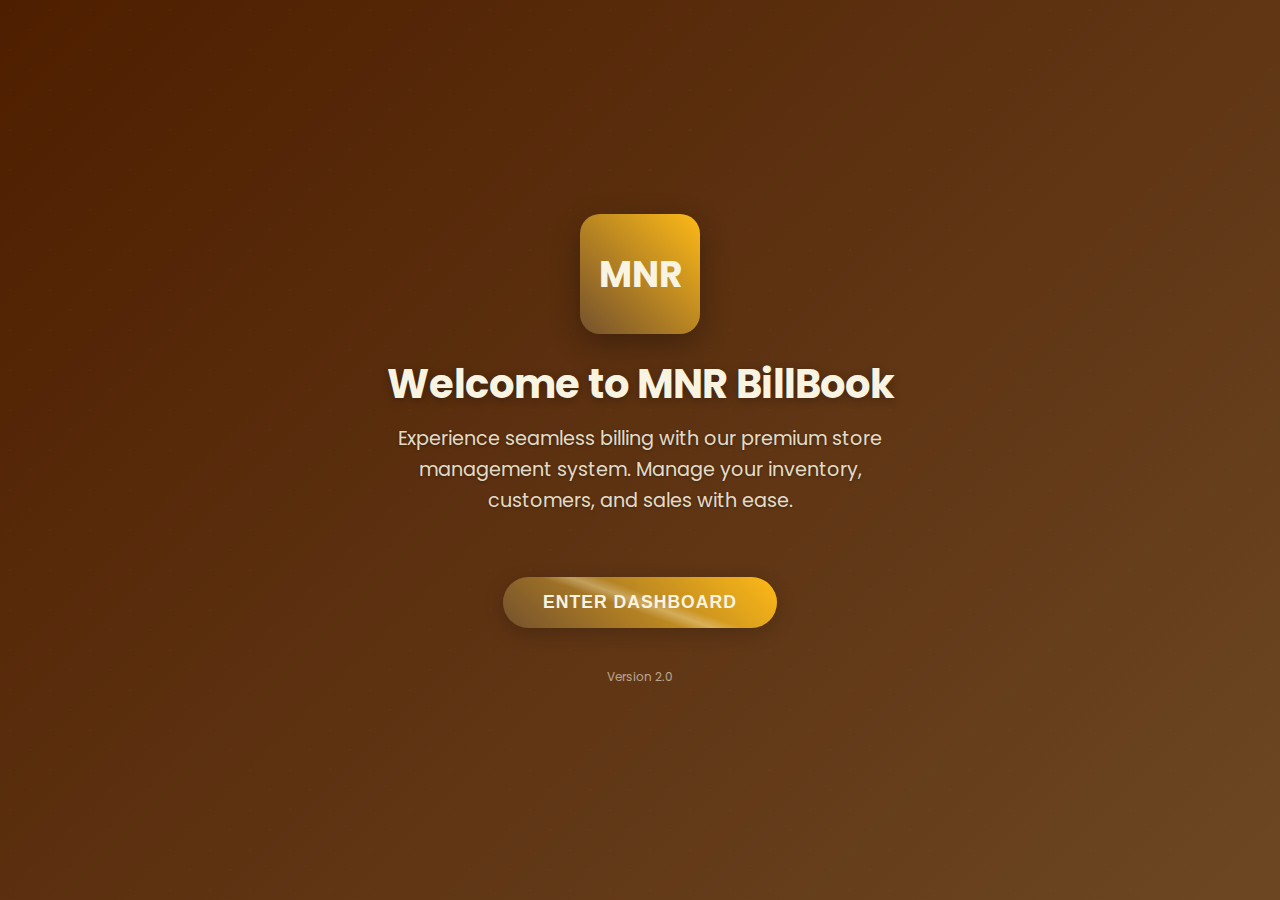
<file: index.html>
<!DOCTYPE html>
<html lang="en">
<head>
    <meta charset="UTF-8">
    <meta name="viewport" content="width=device-width, initial-scale=1.0">
    <title>MNR Bill Book</title>
    <link rel="icon" href="https://i.postimg.cc/4dk3wD5Z/20250405-192435.png">
    <link rel="manifest" href="manifest.json">
    <style>
        * {
            margin: 0;
            padding: 0;
            box-sizing: border-box;
        }
        
        body {
            font-family: 'Poppins', 'Segoe UI', Tahoma, Geneva, Verdana, sans-serif;
            background: linear-gradient(135deg, #4E1F00 0%, #74512D 100%);
            height: 100vh;
            overflow: hidden;
            position: relative;
        }
        
        .splash-container {
            position: absolute;
            top: 0;
            left: 0;
            width: 100%;
            height: 100%;
            display: flex;
            flex-direction: column;
            justify-content: center;
            align-items: center;
            text-align: center;
            padding: 20px;
            z-index: 10;
            background: rgba(78, 31, 0, 0.2);
            animation: fadeIn 0.8s ease-out;
        }
        
        .logo-container {
            margin-bottom: 20px;
            animation: bounce 1.5s infinite alternate;
        }
        
        .logo {
            width: 120px;
            height: 120px;
            margin: 0 auto;
            background: linear-gradient(45deg, #74512D, #FEBA17);
            border-radius: 20px;
            display: flex;
            justify-content: center;
            align-items: center;
            color: #F8F4E1;
            font-weight: bold;
            font-size: 36px;
            box-shadow: 0 10px 30px rgba(0, 0, 0, 0.3);
            transform: rotate(0deg);
            transition: all 0.5s ease;
        }
        
        .logo:hover {
            transform: rotate(15deg);
            box-shadow: 0 15px 40px rgba(0, 0, 0, 0.4);
        }
        
        h1 {
            color: #F8F4E1;
            margin-bottom: 10px;
            font-weight: 700;
            font-size: 2.5rem;
            text-shadow: 0 2px 10px rgba(0, 0, 0, 0.3);
            animation: slideUp 0.8s ease-out;
        }
        
        .welcome-message {
            color: rgba(248, 244, 225, 0.9);
            margin-bottom: 30px;
            font-size: 1.2rem;
            max-width: 500px;
            line-height: 1.6;
            animation: fadeIn 1.2s ease-out;
            text-shadow: 0 1px 3px rgba(0, 0, 0, 0.3);
        }
        
        .enter-btn {
            background: linear-gradient(45deg, #74512D, #FEBA17);
            color: #F8F4E1;
            border: none;
            padding: 15px 40px;
            font-size: 1.1rem;
            border-radius: 50px;
            cursor: pointer;
            margin-top: 30px;
            box-shadow: 0 5px 20px rgba(0, 0, 0, 0.2);
            transition: all 0.3s ease;
            font-weight: 600;
            letter-spacing: 1px;
            text-transform: uppercase;
            animation: pulse 2s infinite;
            position: relative;
            overflow: hidden;
            -webkit-tap-highlight-color: transparent;
           tap-highlight-color: transparent;
        }
        
        .enter-btn:hover {
            transform: translateY(-3px);
            box-shadow: 0 8px 25px rgba(0, 0, 0, 0.3);
            animation: none;
        }
        
        .enter-btn:active {
            transform: translateY(1px);
        }
        
        .enter-btn::after {
            content: '';
            position: absolute;
            top: -50%;
            left: -50%;
            width: 200%;
            height: 200%;
            background: linear-gradient(
                to bottom right,
                rgba(248, 244, 225, 0) 0%,
                rgba(248, 244, 225, 0) 45%,
                rgba(248, 244, 225, 0.3) 50%,
                rgba(248, 244, 225, 0) 55%,
                rgba(248, 244, 225, 0) 100%
            );
            animation: shine 4s infinite;
            transform: rotate(30deg);
        }
        
        .version {
            font-size: 12px;
            color: rgba(248, 244, 225, 0.6);
            margin-top: 40px;
            animation: fadeIn 1.5s ease-out;
        }
        
        .fabric-pattern {
            position: absolute;
            top: 0;
            left: 0;
            width: 100%;
            height: 100%;
            background-image: 
                radial-gradient(circle at 25% 25%, rgba(248, 244, 225, 0.05) 1px, transparent 1px),
                radial-gradient(circle at 75% 75%, rgba(248, 244, 225, 0.05) 1px, transparent 1px);
            background-size: 40px 40px;
            opacity: 0.5;
        }
        
        @keyframes fadeIn {
            from { opacity: 0; }
            to { opacity: 1; }
        }
        
        @keyframes slideUp {
            from { 
                opacity: 0;
                transform: translateY(20px);
            }
            to { 
                opacity: 1;
                transform: translateY(0);
            }
        }
        
        @keyframes bounce {
            from { transform: translateY(0); }
            to { transform: translateY(-15px); }
        }
        
        @keyframes pulse {
            0% { transform: scale(1); box-shadow: 0 5px 20px rgba(0, 0, 0, 0.2); }
            50% { transform: scale(1.05); box-shadow: 0 7px 25px rgba(0, 0, 0, 0.3); }
            100% { transform: scale(1); box-shadow: 0 5px 20px rgba(0, 0, 0, 0.2); }
        }
        
        @keyframes shine {
            0% { transform: translateX(-100%) rotate(30deg); }
            100% { transform: translateX(100%) rotate(30deg); }
        }
        
        @media (max-width: 768px) {
            h1 {
                font-size: 2rem;
            }
            
            .welcome-message {
                font-size: 1rem;
                padding: 0 20px;
            }
            
            .logo {
                width: 100px;
                height: 100px;
                font-size: 30px;
            }
            
            .enter-btn {
                padding: 12px 30px;
                font-size: 1rem;
            }
        }
        
        @media (max-width: 480px) {
            h1 {
                font-size: 1.8rem;
            }
            
            .logo {
                width: 80px;
                height: 80px;
                font-size: 24px;
                border-radius: 15px;
            }
            
            .enter-btn {
                padding: 10px 25px;
                font-size: 0.9rem;
            }
        }
    </style>
    <link href="https://fonts.googleapis.com/css2?family=Poppins:wght@400;600;700&display=swap" rel="stylesheet">
</head>
<body>
    <div class="fabric-pattern"></div>
    <div class="splash-container">
        <div class="logo-container">
            <div class="logo">MNR</div>
        </div>
        <h1>Welcome to MNR BillBook</h1>
        <p class="welcome-message">Experience seamless billing with our premium store management system. Manage your inventory, customers, and sales with ease.</p>
        <button class="enter-btn" id="enterBtn">Enter Dashboard</button>
        <div class="version">Version 2.0</div>
    </div>

    <script>
        if ('serviceWorker' in navigator) {
            navigator.serviceWorker.register('/service-worker.js')
            .then(reg => console.log("Service Worker Registered"))
            .catch(err => console.log("Service Worker Registration Failed", err));
        }
    </script>

    <script>
        document.getElementById('enterBtn').addEventListener('click', function() {
            // Add a fade out animation before redirecting
            document.querySelector('.splash-container').style.animation = 'fadeIn 0.5s ease-out reverse';
            setTimeout(function() {
                window.location.href = "dashboard.html";
            }, 500);
        });
        
        // Optional: Auto-redirect after 10 seconds if user doesn't click
        setTimeout(function() {
            document.querySelector('.splash-container').style.animation = 'fadeIn 0.5s ease-out reverse';
            setTimeout(function() {
                window.location.href = "dashboard.html";
            }, 500);
        }, 10000);
    </script>
</body>
</html>
</file>
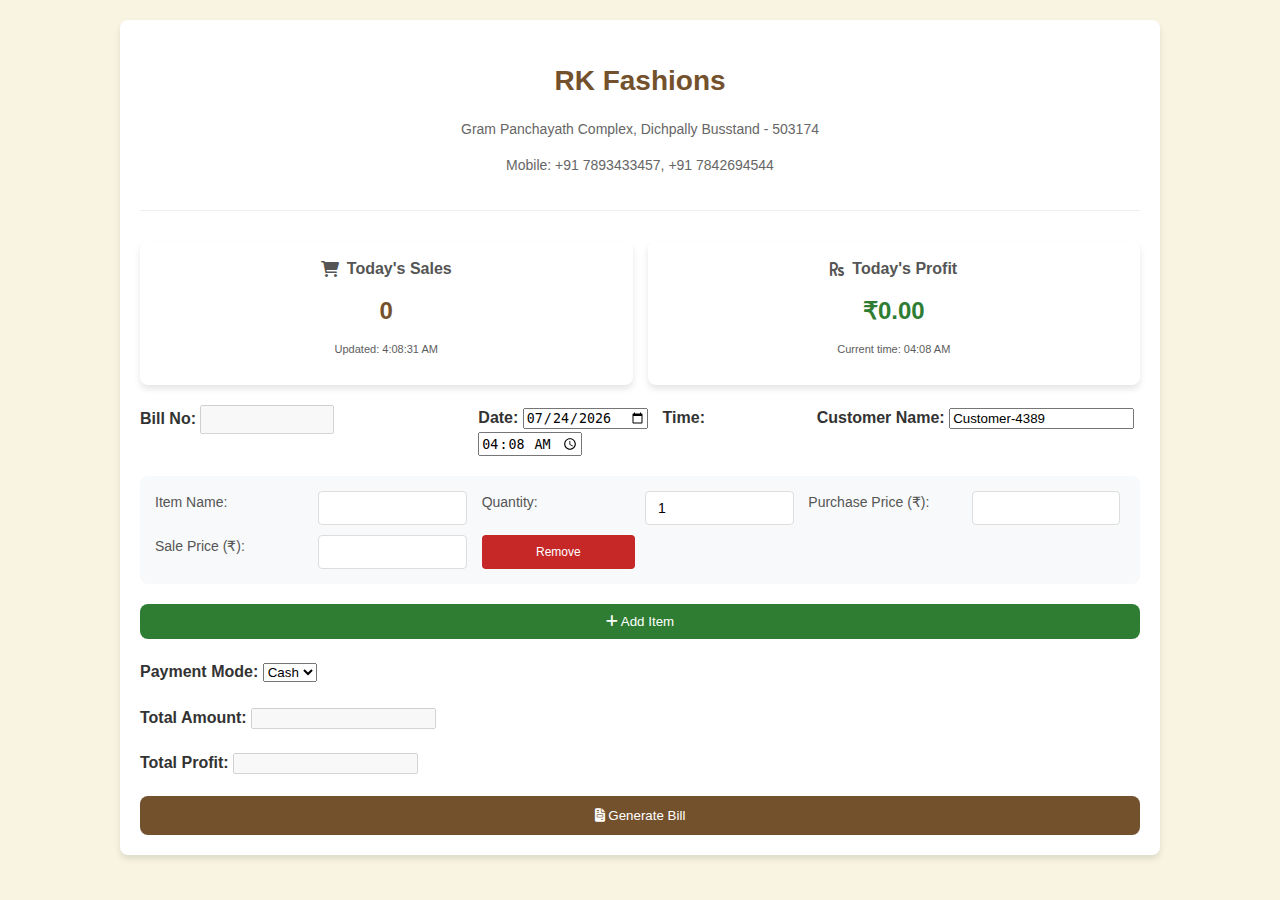
<file: add-transaction.html>
<!DOCTYPE html>
<html lang="en">
<head>
    <meta charset="UTF-8">
    <meta name="viewport" content="width=device-width, initial-scale=1.0">
    <title>Add Transaction - MNR Bill Book </title>
    <link rel="icon" href="https://i.postimg.cc/4dk3wD5Z/20250405-192435.png">
    <link rel="stylesheet" href="styles.css">
    <link rel="stylesheet" href="mobile-nav.css">
    <link rel="stylesheet" href="https://cdnjs.cloudflare.com/ajax/libs/font-awesome/6.0.0/css/all.min.css">
    <style>
          #loading-overlay {
        position: fixed;
        top: 0;
        left: 0;
        width: 100%;
        height: 100%;
        background: rgba(0, 0, 0, 0.5);
        z-index: 9999;
        display: flex;
        justify-content: center;
        align-items: center;
    }
    
    .loading-spinner {
        background: white;
        padding: 30px;
        border-radius: 8px;
        text-align: center;
        box-shadow: 0 4px 10px rgba(0, 0, 0, 0.2);
    }
    
    .spinner {
        border: 4px solid rgba(0, 0, 0, 0.1);
        border-radius: 50%;
        border-top: 4px solid var(--primary);
        width: 40px;
        height: 40px;
        animation: spin 1s linear infinite;
        margin: 0 auto 15px;
    }
    
    @keyframes spin {
        0% { transform: rotate(0deg); }
        100% { transform: rotate(360deg); }
    }
        /* Cash payment details in bill */
#bill-details .cash-payment-details {
    background: #f8f8f8;
    padding: 8px;
    margin-top: 10px;
    border-radius: 4px;
    font-size: 12px;
}

#bill-details .cash-payment-details p {
    margin: 5px 0;
}
/* Cash Payment Modal Styles */
#cash-payment-modal .modal-content {
    max-width: 400px;
    padding: 25px;
}

#cash-payment-modal .form-group {
    margin-bottom: 20px;
}

#cash-payment-modal .form-group label {
    display: block;
    margin-bottom: 8px;
    font-weight: 500;
}

#cash-payment-modal input[type="number"],
#cash-payment-modal input[type="text"] {
    width: 100%;
    padding: 10px;
    border: 1px solid #ddd;
    border-radius: 4px;
    font-size: 16px;
}

#cash-payment-modal .form-actions {
    display: flex;
    justify-content: flex-end;
    gap: 10px;
    margin-top: 20px;
}

/* Success Modal Styles */
#success-modal .modal-content {
    max-width: 400px;
    padding: 30px;
}

#success-modal h2 {
    color: #4CAF50;
    margin-bottom: 10px;
}

#success-modal p {
    color: #555;
    margin-bottom: 20px;
}

/* Modal backdrop */
.modal {
    position: fixed;
    top: 0;
    left: 0;
    width: 100%;
    height: 100%;
    background-color: rgba(0, 0, 0, 0.5);
    display: none;
    align-items: center;
    justify-content: center;
    z-index: 1000;
}

.modal-content {
    background-color: white;
    border-radius: 8px;
    box-shadow: 0 4px 20px rgba(0, 0, 0, 0.15);
    position: relative;
}

.close {
    position: absolute;
    top: 15px;
    right: 15px;
    font-size: 24px;
    cursor: pointer;
    color: #777;
}

.close:hover {
    color: #333;
}

/* Change amount styling */
#change-amount {
    font-size: 18px;
    font-weight: bold;
}
        
/* Bill Preview Styling */
.bill-preview {
    display: none; /* Hidden by default */
    width: 58mm;
    margin: 0 auto;
    background: white;
    padding: 5px;
    box-sizing: border-box;
}

.bill-header {
    text-align: center;
    margin-bottom: 5px;
}

.bill-header h3 {
    margin: 0;
    font-size: 16px;
    color: #333;
}

.store-info, .store-contact {
    margin: 3px 0;
    font-size: 14px;
    color: #666;
}

.store-info-bill, .store-contact-bill {
    margin: 3px 0;
    font-size: 8px;
    color: #666;
}

.bill-meta {
    margin: 8px 0;
    text-align: left;
    border-top: 1px dashed #ccc;
    border-bottom: 1px dashed #ccc;
    padding: 5px 0;
    font-size: 10px;
}

.bill-items {
    width: 100%;
    border-collapse: collapse;
    margin: 10px 0;
    font-size: 10px;
    color: black;
}

.bill-items th {
    background: #f5f5f5;
    padding: 5px;
    text-align: left;
    font-size: 10px;
    color: black;
}

.bill-items td {
    padding: 5px;
    border-bottom: 1px solid #eee;
    font-size: 10px;
}

.bill-items tfoot td {
    font-weight: bold;
    border-top: 2px solid #ddd;
    border-bottom: none;
    font-size: 10px;
}

.bill-footer {
    text-align: center;
    margin-top: 10px;
    font-style: italic;
    color: #666;
    font-size: 10px;
}

.print-btn {
    margin-top: 15px;
    padding: 8px 15px;
    background-color: #4CAF50;
    color: white;
    border: none;
    border-radius: 4px;
    cursor: pointer;
    font-size: 14px;
}

        #upi-qr-code {
    width: 120px !important;
    height: 120px !important;
    margin: 0 auto;
}

@media print {
    body * {
        visibility: hidden;
    }
    .bill-preview, .bill-preview * {
        visibility: visible;
    }
    .bill-preview {
        position: absolute;
        left: 0;
        top: 0;
        width: 58mm;
        margin: 0;
        padding: 5px;
        box-shadow: none;
    }
    .print-btn {
        display: none !important;
    }
}
    </style>
</head>
<body>
    <div class="container">
        <!-- Store Header -->
        <header>
            <div class="store-info">
                <h1>RK Fashions</h1>
                <p>Gram Panchayath Complex, Dichpally Busstand - 503174</p>
                <p>Mobile: +91 7893433457, +91 7842694544</p>
            </div>
        </header>

      <!-- Daily Stats Section -->
<div class="daily-stats">
    <div class="stat-card">
        <h3><i class="fas fa-shopping-cart"></i> Today's Sales</h3>
        <p class="stat-value" id="today-sales-count">0</p>
        <p class="stat-time">Updated: <span id="last-updated-time">Just now</span></p>
    </div>
    <div class="stat-card">
        <h3><i class="fas fa-rupee-sign"></i> Today's Profit</h3>
        <p class="stat-value" id="today-profit-total">₹0.00</p>
        <p class="stat-time">Current time: <span id="current-time"></span></p>
    </div>
</div>

        <!-- Replace this section -->
<div class="bill-details">
    <div>
        <label for="si-no"><strong>Bill No:</strong></label>
        <input type="text" id="bill-no" disabled style="width: 120px; padding: 5px;">
    </div>
    <div>
        <label for="transaction-date"><strong>Date:</strong></label>
        <input type="date" id="transaction-date" required>
        <label for="transaction-time" style="margin-left: 10px;"><strong>Time:</strong></label>
        <input type="time" id="transaction-time" required>
    </div>
    <div>
        <label for="customer-name"><strong>Customer Name:</strong></label>
        <input type="text" id="customer-name" required>
    </div>
</div>

        <!-- Rest of the file remains the same -->
        <!-- Transaction Form -->
        <form id="transaction-form">
            <div id="items-container">
                <!-- Items will be added here dynamically -->
            </div>

            <!-- Add Item Button -->
            <button type="button" id="add-item">
                <i class="fas fa-plus"></i> Add Item
            </button>

            <!-- Payment Mode -->
            <div>
                <label for="payment-mode"><strong>Payment Mode:</strong></label>
                <select id="payment-mode">
                    <option value="Cash">Cash</option>
                    <option value="Card">Card</option>
                    <option value="UPI">UPI</option>
                </select>
            </div>

            <!-- Totals -->
            <div>
                <label><strong>Total Amount:</strong></label>
                <input type="text" id="total-amount" disabled>
            </div>

            <div>
                <label><strong>Total Profit:</strong></label>
                <input type="text" id="total-profit" disabled>
            </div>

            <!-- Submit Button -->
            <button type="submit">
                <i class="fas fa-file-invoice"></i> Generate Bill
            </button>
        </form>

       <!-- Bill Preview Section -->
<div id="bill-preview" class="bill-preview">
    <h2><i class="fas fa-receipt"></i> Generated Bill</h2>
    
    <!-- Static Bill Template (for styling) -->
    <div id="bill-template" class="bill-template">
        <div class="bill-header">
            <h3>RK Fashions</h3>
            <p class="store-info-bill">Gram Panchayath Complex, Dichpally Busstand - 503174</p>
            <p class="store-contact-bill">Mobile: +91 7893433457, +91 7842694544</p>
            
            <div class="bill-meta">
                <p><strong>Date:</strong> <span id="template-date"></span></p>
                <p><strong>Bill No:</strong> <span id="template-sino"></span></p>
                <p><strong>Customer:</strong> <span id="template-customer"></span></p>
            </div>
        </div>
        
        <table class="bill-items">
            <thead>
                <tr>
                    <th>Item</th>
                    <th>Qty</th>
                    <th>Price</th>
                    <th>Total</th>
                </tr>
            </thead>
            <tbody id="template-items">
                <!-- Items will be inserted here dynamically -->
            </tbody>
            <tfoot>
                <tr>
                    <td colspan="3"><strong>Total Amount</strong></td>
                    <td><strong id="template-total-amount">₹0.00</strong></td>
                </tr>
                <tr>
                    <td colspan="3"><strong>Payment Mode</strong></td>
                    <td><strong id="template-payment-mode">Cash</strong></td>
                </tr>
               <tr id="upi-qr-row" style="display:none;">
    <td colspan="4" style="text-align:center; padding:8px 0;">
        <div style="margin: 0 auto; width: fit-content;">
            <h4 style="font-size:12px; margin:5px 0;">Scan to Pay via UPI</h4>
            <img src="upi-qr.jpeg" alt="UPI QR Code" style="width:120px; height:120px;">
            <p style="font-size:10px; margin-top:3px;">UPI ID: 7893433457@okbizaxis</p>
        </div>
    </td>
</tr>
            </tfoot>
        </table>
        
        <div class="bill-footer">
            <p>Thank you for your purchase!</p>
        </div>
    </div>
    
    <!-- This will be hidden initially and shown after generation -->
    <div id="bill-details" class="bill-details" style="display:none;"></div>
    
    <button id="print-bill" class="print-btn" style="display:none;">
        <i class="fas fa-print"></i> Print Bill
    </button>
</div>
        <!-- Cash Payment Modal -->
<div id="cash-payment-modal" class="modal" style="display: none;">
    <div class="modal-content">
        <span class="close">&times;</span>
        <h2>Cash Payment</h2>
        <div class="form-group">
            <label for="amount-received">Amount Received (₹):</label>
            <input type="number" id="amount-received" min="0" step="0.01" required>
        </div>
        <div class="form-group">
            <label>Total Bill Amount (₹):</label>
            <input type="text" id="modal-total-amount" disabled>
        </div>
        <div class="form-group">
            <label>Change to Give (₹):</label>
            <input type="text" id="change-amount" disabled>
        </div>
        <div class="form-actions">
            <button type="button" id="cancel-cash-payment" class="cancel-btn">Cancel</button>
            <button type="button" id="confirm-cash-payment" class="save-btn">Confirm</button>
        </div>
    </div>
</div>

<!-- Success Message Modal -->
<div id="success-modal" class="modal" style="display: none;">
    <div class="modal-content" style="text-align: center;">
        <div style="font-size: 48px; color: #4CAF50; margin-bottom: 20px;">
            <i class="fas fa-check-circle"></i>
        </div>
        <h2>Bill Submitted Successfully!</h2>
        <p>Your transaction has been recorded.</p>
        <button type="button" id="close-success-modal" class="save-btn" style="margin-top: 20px;">OK</button>
    </div>
</div>
 
        <!-- Add this right before the closing </body> tag in add-transaction.html -->
<div id="loading-overlay" style="display: none;">
    <div class="loading-spinner">
        <div class="spinner"></div>
        <p>Processing transaction...</p>
    </div>
</div>

 <div class="mobile-bottom-nav">
    <a href="dashboard.html" class="mobile-nav-btn active">
        <i class="fas fa-home"></i>
        <span>Home</span>
    </a>
    <a href="transactions.html" class="mobile-nav-btn">
        <i class="fas fa-history"></i>
        <span>Transactions</span>
    </a>
    <a href="reports.html" class="mobile-nav-btn">
        <i class="fas fa-chart-bar"></i>
        <span>Reports</span>
    </a>
    <a href="maintenance.html" class="mobile-nav-btn">
        <i class="fas fa-tools"></i>
        <span>Maintenance</span>
    </a>
    <a href="profit-loss.html" class="mobile-nav-btn">
        <i class="fas fa-chart-line"></i>
        <span>Profit & Loss</span>
    </a>
</div>

<div class="fab" id="fab-btn">
    <i class="fas fa-plus"></i>
</div>

    <script>
// Handle FAB button click
    document.getElementById('fab-btn').addEventListener('click', function() {
        window.location.href = 'add-transaction.html';
    });
    
    // Highlight current page in mobile nav
    document.addEventListener('DOMContentLoaded', function() {
        const currentPage = window.location.pathname.split('/').pop() || 'dashboard.html';
        const navButtons = document.querySelectorAll('.mobile-nav-btn');
        
        navButtons.forEach(btn => {
            const linkPage = btn.getAttribute('href').split('/').pop();
            btn.classList.remove('active');
            
            if (currentPage === linkPage) {
                btn.classList.add('active');
            }
        });
    });
    </script>
    <script src="script.js"></script>
</body>
</html>
</file>
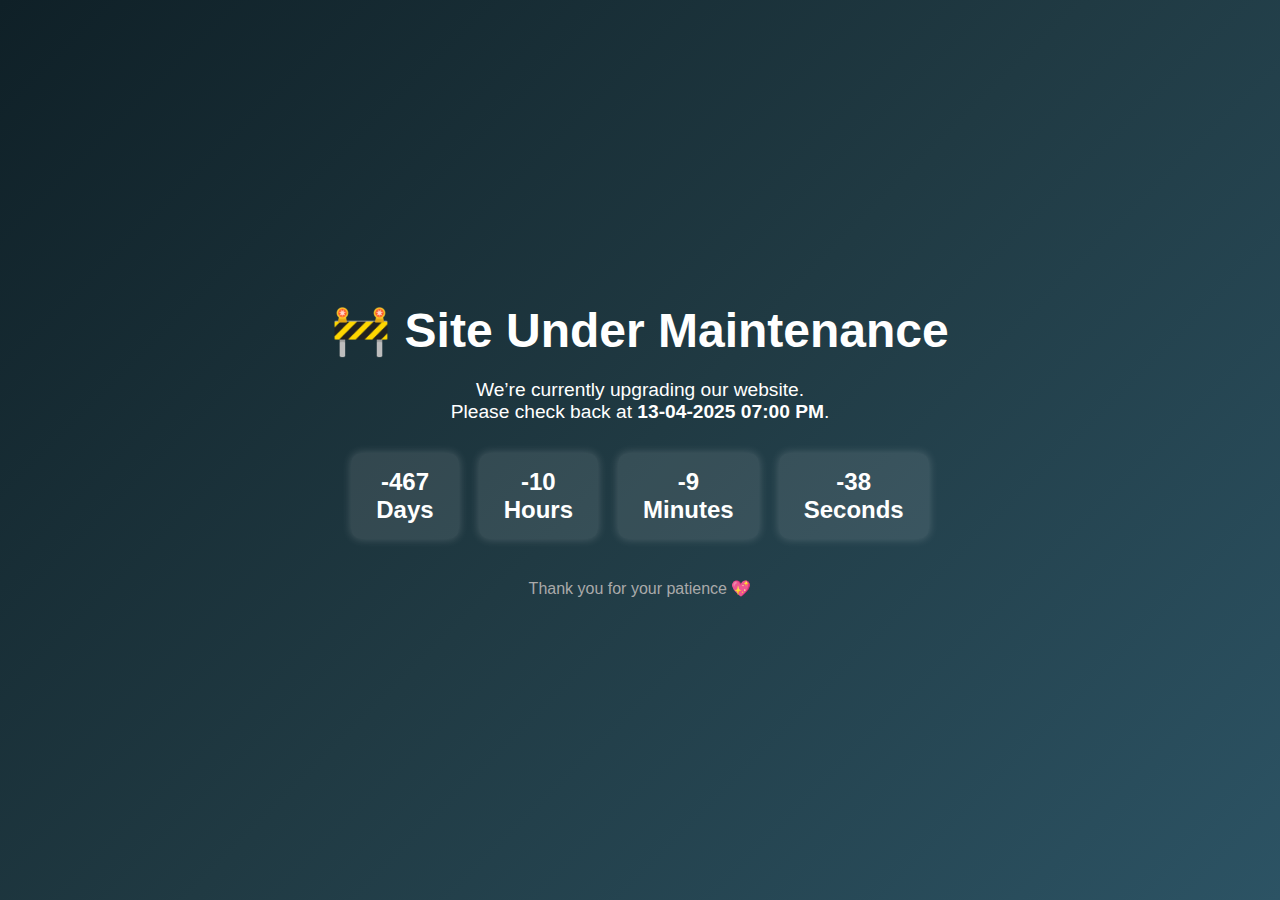
<file: site.html>
<!DOCTYPE html>
<html lang="en">
<head>
  <meta charset="UTF-8" />
  <meta name="viewport" content="width=device-width, initial-scale=1.0"/>
  <title>Site Under Maintenance</title>
  <style>
    * {
      margin: 0;
      padding: 0;
      box-sizing: border-box;
    }

    body {
      font-family: 'Segoe UI', sans-serif;
      background: linear-gradient(135deg, #0f2027, #203a43, #2c5364);
      color: #fff;
      display: flex;
      flex-direction: column;
      justify-content: center;
      align-items: center;
      height: 100vh;
      text-align: center;
      padding: 20px;
    }

    h1 {
      font-size: 3em;
      margin-bottom: 20px;
    }

    p {
      font-size: 1.2em;
      margin-bottom: 30px;
    }

    .countdown {
      display: flex;
      gap: 20px;
      font-size: 1.5em;
      font-weight: bold;
    }

    .countdown div {
      background: rgba(255, 255, 255, 0.1);
      padding: 15px 25px;
      border-radius: 10px;
      box-shadow: 0 0 10px rgba(255, 255, 255, 0.2);
    }

    .footer {
      margin-top: 40px;
      font-size: 1em;
      color: #aaa;
    }

    @media (max-width: 600px) {
      h1 {
        font-size: 2em;
      }

      .countdown {
        flex-direction: column;
      }
    }
  </style>
</head>
<body>

  <h1>🚧 Site Under Maintenance</h1>
  <p>We’re currently upgrading our website.<br>Please check back at <strong>13-04-2025 07:00 PM</strong>.</p>

  <div class="countdown" id="countdown">
    <div><span id="days">0</span><br>Days</div>
    <div><span id="hours">0</span><br>Hours</div>
    <div><span id="minutes">0</span><br>Minutes</div>
    <div><span id="seconds">0</span><br>Seconds</div>
  </div>

  <div class="footer">
    Thank you for your patience 💖
  </div>

  <script>
    const targetDate = new Date("2025-04-13T19:00:00");

    function updateCountdown() {
      const now = new Date();
      const diff = targetDate - now;

      const days = Math.floor(diff / (1000 * 60 * 60 * 24));
      const hours = Math.floor((diff / (1000 * 60 * 60)) % 24);
      const minutes = Math.floor((diff / (1000 * 60)) % 60);
      const seconds = Math.floor((diff / 1000) % 60);

      document.getElementById("days").innerText = days;
      document.getElementById("hours").innerText = hours;
      document.getElementById("minutes").innerText = minutes;
      document.getElementById("seconds").innerText = seconds;
    }

    updateCountdown();
    setInterval(updateCountdown, 1000);
  </script>

</body>
</html>
</file>
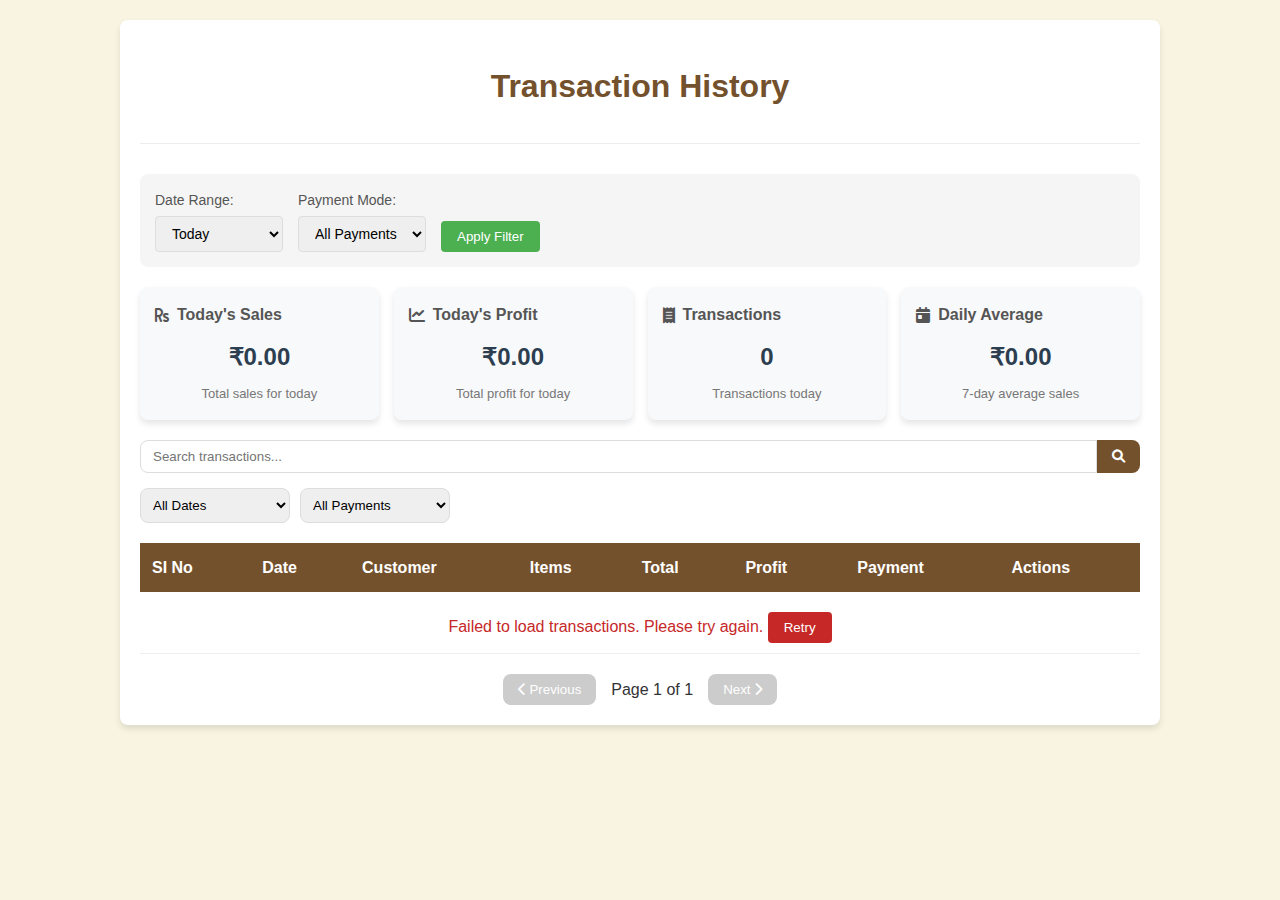
<file: transactions.html>
<!DOCTYPE html>
<html lang="en">
<head>
    <meta charset="UTF-8">
    <meta name="viewport" content="width=device-width, initial-scale=1.0">
    <title>Transaction History - MNR Bill Book</title>
    <link rel="icon" href="https://i.postimg.cc/4dk3wD5Z/20250405-192435.png">
    <link rel="stylesheet" href="styles.css">
    <link rel="stylesheet" href="mobile-nav.css">
    <link rel="stylesheet" href="https://cdnjs.cloudflare.com/ajax/libs/font-awesome/6.0.0/css/all.min.css">
    <style>
.summary-filters {
    display: flex;
    flex-wrap: wrap;
    gap: 15px;
    margin: 20px 0;
    align-items: flex-end;
    background: #f5f5f5;
    padding: 15px;
    border-radius: 8px;
}

.filter-group {
    display: flex;
    flex-direction: column;
    gap: 5px;
}

.filter-group label {
    font-size: 14px;
    color: #555;
}

.filter-group select, .filter-group input {
    padding: 8px 12px;
    border: 1px solid #ddd;
    border-radius: 4px;
    font-size: 14px;
}

.filter-btn {
    padding: 8px 16px;
    background-color: #4CAF50;
    color: white;
    border: none;
    border-radius: 4px;
    cursor: pointer;
    transition: background-color 0.3s;
}

.filter-btn:hover {
    background-color: #45a049;
}
        
        .toast {
    position: fixed;
    bottom: 20px;
    left: 50%;
    transform: translateX(-50%);
    padding: 12px 24px;
    border-radius: 4px;
    color: white;
    background-color: #333;
    box-shadow: 0 4px 12px rgba(0,0,0,0.15);
    opacity: 0;
    transition: all 0.3s ease;
    z-index: 1000;
}

.toast.show {
    opacity: 1;
    bottom: 30px;
}

.toast-success {
    background-color: #4CAF50;
}

.toast-error {
    background-color: #f44336;
}
    /* Add these styles */
    .transaction-row {
        transition: all 0.3s ease;
    }
    
    .transaction-row.deleting {
        transform: translateX(100%);
        opacity: 0;
    }
    
    .actions {
        display: flex;
        gap: 5px;
    }
    
    .actions button {
        padding: 5px 10px;
        border: none;
        border-radius: 4px;
        cursor: pointer;
        transition: all 0.2s ease;
    }
    
    .view-btn {
        background-color: #4CAF50;
        color: white;
    }
    
    .edit-btn {
        background-color: #2196F3;
        color: white;
    }
    
    .delete-btn {
        background-color: #f44336;
        color: white;
    }
    
    .actions button:hover {
        transform: translateY(-2px);
        box-shadow: 0 2px 5px rgba(0,0,0,0.2);
    }
    
    .modal-content {
        transition: all 0.3s ease;
    }
    
    .modal.fade-in {
        animation: fadeIn 0.3s;
    }
    
    @keyframes fadeIn {
        from { opacity: 0; }
        to { opacity: 1; }
    }
        
.summary-card:hover {
    transform: translateY(-5px);
    
}

.summary-card h3 {
    margin: 0 0 10px;
    font-size: 16px;
    color: #555;
    display: flex;
    align-items: center;
    gap: 8px;
}

.summary-card .amount {
    margin: 0;
    font-size: 24px;
    font-weight: bold;
    color: #2c3e50;
}

.summary-card .change {
    margin: 8px 0 0;
    font-size: 13px;
    color: #777;
}
        </style>
</head>
<body>
    <div class="container">
        <header>
            <h1>Transaction History</h1>
        </header>

      <!-- After the header -->
<div class="summary-filters">
    <div class="filter-group">
        <label for="summary-date-range">Date Range:</label>
        <select id="summary-date-range">
            <option value="today">Today</option>
            <option value="yesterday">Yesterday</option>
            <option value="this_week">This Week</option>
            <option value="last_week">Last Week</option>
            <option value="this_month">This Month</option>
            <option value="last_month">Last Month</option>
            <option value="custom">Custom Date</option>
        </select>
    </div>
    <div class="filter-group" id="custom-date-group" style="display:none;">
        <label for="custom-date">Select Date:</label>
        <input type="date" id="custom-date">
    </div>
    <div class="filter-group">
        <label for="summary-payment-mode">Payment Mode:</label>
        <select id="summary-payment-mode">
            <option value="all">All Payments</option>
            <option value="Cash">Cash</option>
            <option value="Card">Card</option>
            <option value="UPI">UPI</option>
        </select>
    </div>
    <button id="apply-summary-filter" class="filter-btn">Apply Filter</button>
</div>

<div class="summary-cards">
    <div class="summary-card">
        <h3><i class="fas fa-rupee-sign"></i> Today's Sales</h3>
        <p class="amount" id="today-sales">₹0.00</p>
        <p class="change">Total sales for today</p>
    </div>
    <div class="summary-card">
        <h3><i class="fas fa-chart-line"></i> Today's Profit</h3>
        <p class="amount" id="today-profit">₹0.00</p>
        <p class="change">Total profit for today</p>
    </div>
    <div class="summary-card">
        <h3><i class="fas fa-receipt"></i> Transactions</h3>
        <p class="amount" id="today-transactions">0</p>
        <p class="change">Transactions today</p>
    </div>
    <div class="summary-card">
        <h3><i class="fas fa-calendar-day"></i> Daily Average</h3>
        <p class="amount" id="daily-average">₹0.00</p>
        <p class="change">7-day average sales</p>
    </div>
</div>
       
        <div class="controls">
            <div class="search-box">
                <input type="text" id="search-input" placeholder="Search transactions...">
                <button id="search-btn"><i class="fas fa-search"></i></button>
            </div>
            <div class="filters">
                <select id="date-filter">
                    <option value="">All Dates</option>
                </select>
                <select id="payment-filter">
                    <option value="">All Payments</option>
                    <option value="Cash">Cash</option>
                    <option value="Card">Card</option>
                    <option value="UPI">UPI</option>
                </select>
            </div>
        </div>

        <div class="transaction-table-container">
            <table id="transactions-table">
                <thead>
                    <tr>
                        <th>SI No</th>
                        <th>Date</th>
                        <th>Customer</th>
                        <th>Items</th>
                        <th>Total</th>
                        <th>Profit</th>
                        <th>Payment</th>
                        <th>Actions</th>
                    </tr>
                </thead>
                <tbody id="transactions-body">
                    <tr>
                        <td colspan="7" class="loading-spinner">
                            <div class="spinner"></div>
                            Loading transactions...
                        </td>
                    </tr>
                </tbody>
            </table>
        </div>

        <div class="pagination">
            <button id="prev-btn" disabled><i class="fas fa-chevron-left"></i> Previous</button>
            <span id="page-info">Page 1 of 1</span>
            <button id="next-btn" disabled>Next <i class="fas fa-chevron-right"></i></button>
        </div>
    </div>

    <!-- View Transaction Modal -->
    <div id="view-modal" class="modal">
        <div class="modal-content">
            <span class="close">&times;</span>
            <h2><i class="fas fa-receipt"></i> Transaction Details</h2>
            <div id="transaction-details"></div>
        </div>
    </div>

 <div class="mobile-bottom-nav">
    <a href="dashboard.html" class="mobile-nav-btn active">
        <i class="fas fa-home"></i>
        <span>Home</span>
    </a>
    <a href="transactions.html" class="mobile-nav-btn">
        <i class="fas fa-history"></i>
        <span>Transactions</span>
    </a>
    <a href="reports.html" class="mobile-nav-btn">
        <i class="fas fa-chart-bar"></i>
        <span>Reports</span>
    </a>
    <a href="maintenance.html" class="mobile-nav-btn">
        <i class="fas fa-tools"></i>
        <span>Maintenance</span>
    </a>
    <a href="profit-loss.html" class="mobile-nav-btn">
        <i class="fas fa-chart-line"></i>
        <span>Profit & Loss</span>
    </a>
</div>

<div class="fab" id="fab-btn">
    <i class="fas fa-plus"></i>
</div>

    <script>
// Handle FAB button click
    document.getElementById('fab-btn').addEventListener('click', function() {
        window.location.href = 'add-transaction.html';
    });
    
    // Highlight current page in mobile nav
    document.addEventListener('DOMContentLoaded', function() {
        const currentPage = window.location.pathname.split('/').pop() || 'dashboard.html';
        const navButtons = document.querySelectorAll('.mobile-nav-btn');
        
        navButtons.forEach(btn => {
            const linkPage = btn.getAttribute('href').split('/').pop();
            btn.classList.remove('active');
            
            if (currentPage === linkPage) {
                btn.classList.add('active');
            }
        });
    });
    </script>

<script src="transactions.js"></script>
</body>
</html>
</file>
<file: styles.css>
/* Modern Styles with New Color Palette */
:root {
    --primary: #74512D;       /* Dark brown */
    --secondary: #4E1F00;     /* Darker brown */
    --accent: #FEBA17;        /* Gold */
    --light: #F8F4E1;         /* Cream */
    --dark: #4E1F00;          /* Dark brown */
    --success: #2e7d32;       /* Keeping green for success */
    --danger: #c62828;        /* Keeping red for danger */
    --warning: #FEBA17;       /* Gold for warning */
    --info: #1565c0;          /* Keeping blue for info */
    --border-radius: 8px;
    --box-shadow: 0 4px 6px rgba(0, 0, 0, 0.1);
    --transition: all 0.3s ease;
}

body {
    font-family: 'Segoe UI', Tahoma, Geneva, Verdana, sans-serif;
    background-color: var(--light);
    color: #333;
    line-height: 1.6;
    margin: 0;
    padding: 0;
    position:relative;
}

/* Page transition effects */
body.page-transition {
    overflow: hidden;
}

body.page-transition::before {
    content: '';
    position: fixed;
    top: 0;
    left: 0;
    right: 0;
    bottom: 0;
    background: rgba(255, 255, 255, 0.8);
    z-index: 998;
    opacity: 0;
    transition: opacity 0.3s ease;
}

body.page-transition::after {
    content: '';
    position: fixed;
    top: 50%;
    left: 50%;
    transform: translate(-50%, -50%);
    width: 40px;
    height: 40px;
    border: 4px solid var(--primary);
    border-top-color: transparent;
    border-radius: 50%;
    animation: spin 0.8s linear infinite;
    z-index: 999;
}

@keyframes spin {
    to { transform: translate(-50%, -50%) rotate(360deg); }
}

.dashboard-container {
    max-width: 1000px;
    margin: 30px auto;
    padding: 20px;
    background: white;
    box-shadow: var(--box-shadow);
    border-radius: var(--border-radius);
}

.container {
    max-width: 1000px;
    margin: 20px auto;
    padding: 20px;
    background: white;
    box-shadow: var(--box-shadow);
    border-radius: var(--border-radius);
}

header {
    text-align: center;
    margin-bottom: 30px;
    padding-bottom: 20px;
    border-bottom: 1px solid #eee;
}

header h1 {
    color: var(--primary);
    margin-bottom: 10px;
}

/* Daily Stats */
.daily-stats {
    display: grid;
    grid-template-columns: repeat(auto-fit, minmax(200px, 1fr));
    gap: 15px;
    margin-bottom: 20px;
}

.stat-card {
    background: white;
    padding: 15px;
    border-radius: var(--border-radius);
    box-shadow: var(--box-shadow);
    text-align: center;
}

.stat-card h3 {
    margin: 0 0 10px 0;
    font-size: 16px;
    color: #555;
    display: flex;
    align-items: center;
    justify-content: center;
    gap: 8px;
}

.stat-value {
    font-size: 24px;
    font-weight: bold;
    margin: 0;
    color: var(--primary);
}

.stat-card:nth-child(2) .stat-value {
    color: var(--success);
}

/* Add these styles to your existing CSS */
.stat-card {
    transition: all 0.3s ease;
    position: relative;
}

.stat-card.has-data {
    background-color: #f8fff8;
    box-shadow: 0 4px 8px rgba(0, 100, 0, 0.1);
}

.stat-card.has-data h3 {
    color: #2e7d32;
}

.stat-card .stat-value {
    transition: all 0.3s ease;
}

.stat-card.has-data .stat-value {
    color: #2e7d32;
    font-size: 26px;
}

.stat-time {
    font-size: 11px;
    opacity: 0.8;
}

/* Animation for new transactions */
@keyframes pulse {
    0% { transform: scale(1); }
    50% { transform: scale(1.05); }
    100% { transform: scale(1); }
}

.new-transaction {
    animation: pulse 0.5s ease;
}

/* Form Styles */
.bill-details {
    display: grid;
    grid-template-columns: repeat(auto-fit, minmax(200px, 1fr));
    gap: 15px;
    margin-bottom: 20px;
}

.bill-details p, .bill-details div {
    margin: 0;
}

#transaction-form {
    display: grid;
    gap: 20px;
}

#items-container {
    display: grid;
    gap: 15px;
}

.item-row {
    display: inline-grid;
    grid-template-columns: repeat(auto-fit, minmax(150px, 1fr));
    gap: 10px;
    padding: 15px;
    background: #f8f9fa;
    border-radius: var(--border-radius);
    position: relative;
}

.item-row label {
    font-weight: 500;
    font-size: 14px;
    color: #555;
}

.item-row input {
    width: 80%;
    padding: 8px 12px;
    border: 1px solid #ddd;
    border-radius: 4px;
    font-size: 14px;
}

.remove-item {
    right: 15px;
    bottom: 15px;
    background: var(--danger);
    color: white;
    border: none;
    border-radius: 4px;
    padding: 10px 10px;
    cursor: pointer;
    font-size: 12px;
}

.remove-item:hover {
    background: #c0392b;
}

#add-item {
    background: var(--success);
    color: white;
    border: none;
    padding: 10px;
    border-radius: var(--border-radius);
    cursor: pointer;
    font-weight: 500;
    transition: var(--transition);
}

#add-item:hover {
    background: #00a884;
}

button[type="submit"] {
    background: var(--primary);
    color: white;
    border: none;
    padding: 12px;
    border-radius: var(--border-radius);
    font-weight: 500;
    cursor: pointer;
    transition: var(--transition);
}

button[type="submit"]:hover {
    background: var(--secondary);
}

/* Bill Preview */
.bill-preview {
    margin-top: 30px;
    padding: 20px;
    background: #f8f9fa;
    border-radius: var(--border-radius);
}

.bill-preview h2 {
    color: var(--primary);
    margin-top: 0;
}

.bill-preview table {
    width: 100%;
    border-collapse: collapse;
    margin-top: 15px;
}

.bill-preview th { 
    background: var(--primary);
    color: white;
    padding: 10px;
    text-align: left;
}

.bill-preview td {
    padding: 10px;
    border-bottom: 1px solid #ddd;
}

.bill-preview tfoot td {
    font-weight: 500;
}

/* Transactions Page */
.controls {
    display: grid;
    grid-template-columns: 1fr;
    gap: 15px;
    margin-bottom: 20px;
}

.search-box {
    display: flex;
}

.search-box input {
    flex: 1;
    padding: 10px;
    border: 1px solid #ddd;
    border-radius: var(--border-radius) 0 0 var(--border-radius);
}

.search-box button {
    padding: 10px 15px;
    background: var(--primary);
    color: white;
    border: none;
    border-radius: 0 var(--border-radius) var(--border-radius) 0;
    cursor: pointer;
}

.filters {
    display: grid;
    grid-template-columns: repeat(auto-fit, minmax(150px, 1fr));
    gap: 10px;
}

.filters select {
    padding: 10px;
    border: 1px solid #ddd;
    border-radius: var(--border-radius);
}

#transactions-table {
    width: 100%;
    border-collapse: collapse;
}

#transactions-table th {
    background: var(--primary);
    color: white;
    padding: 12px;
    text-align: left;
}

#transactions-table td {
    padding: 15px 5px;
    border-bottom: 1px solid #eee;
}

#transactions-table tr:hover {
    background: rgba(116, 81, 45, 0.05);
}

.actions button {
    padding: 6px 12px;
    background: var(--primary);
    color: white;
    border: none;
    border-radius: 4px;
    cursor: pointer;
}

.pagination {
    display: flex;
    justify-content: center;
    align-items: center;
    gap: 15px;
    margin-top: 20px;
}

.pagination button {
    padding: 8px 15px;
    background: var(--primary);
    color: white;
    border: none;
    border-radius: var(--border-radius);
    cursor: pointer;
}

.pagination button:disabled {
    background: #ccc;
    cursor: not-allowed;
}

/* Modal */
.modal {
    display: none;
    position: fixed;
    top: 0;
    left: 0;
    width: 100%;
    height: 100%;
    background: rgba(0, 0, 0, 0.5);
    z-index: 1000;
    align-items: center;
    justify-content: center;
}

.modal-content {
    background: white;
    border-radius: var(--border-radius);
    padding: 25px;
    width: 90%;
    max-width: 700px;
    max-height: 80vh;
    overflow-y: auto;
    position: relative;
}

.close {
    position: absolute;
    top: 15px;
    right: 15px;
    font-size: 24px;
    cursor: pointer;
}

/* Reports Page Styles */
.report-period {
    display: flex;
    flex-wrap: wrap;
    gap: 10px;
    margin-bottom: 20px;
    align-items: center;
}

.period-btn {
    padding: 8px 15px;
    background: #e0e0e0;
    border: none;
    border-radius: var(--border-radius);
    cursor: pointer;
    transition: var(--transition);
    font-weight: 500;
}

.period-btn.active {
    background: var(--primary);
    color: white;
}

.date-picker {
    display: flex;
    gap: 10px;
    margin-left: auto;
}

.date-picker input {
    padding: 8px;
    border: 1px solid #ddd;
    border-radius: var(--border-radius);
}

#generate-report {
    padding: 8px 15px;
    background: var(--success);
    color: white;
    border: none;
    border-radius: var(--border-radius);
    cursor: pointer;
}

.summary-cards {
    display: grid;
    grid-template-columns: repeat(auto-fit, minmax(200px, 1fr));
    gap: 15px;
    margin-bottom: 20px;
}

.summary-card {
    background: white;
    padding: 15px;
    border-radius: var(--border-radius);
    box-shadow: var(--box-shadow);
}

.summary-card h3 {
    margin-top: 0;
    color: #555;
    font-size: 16px;
}

.summary-card .amount {
    font-size: 24px;
    font-weight: bold;
    margin: 10px 0;
}

.summary-card .change {
    font-size: 14px;
    margin: 0;
}

.change.positive {
    color: var(--success);
}

.change.negative {
    color: var(--danger);
}

.change.neutral {
    color: #777;
}

.chart-container {
    background: white;
    padding: 20px;
    border-radius: var(--border-radius);
    box-shadow: var(--box-shadow);
    margin-bottom: 20px;
    height: 300px;
}

.detailed-report {
    background: white;
    padding: 20px;
    border-radius: var(--border-radius);
    box-shadow: var(--box-shadow);
}

.report-filters {
    display: flex;
    gap: 10px;
    margin-bottom: 15px;
}

.report-filters select {
    padding: 8px;
    border: 1px solid #ddd;
    border-radius: var(--border-radius);
}

.report-filters input {
    flex: 1;
    padding: 8px;
    border: 1px solid #ddd;
    border-radius: var(--border-radius);
}

.report-table-container {
    overflow-x: auto;
}

#report-table {
    width: 100%;
    border-collapse: collapse;
}

#report-table th {
    background: var(--primary);
    color: white;
    padding: 10px;
    text-align: left;
}

#report-table td {
    padding: 10px;
    border-bottom: 1px solid #eee;
}

#report-table tr:hover {
    background: rgba(116, 81, 45, 0.05);
}

/* Mobile Responsive for Reports */
@media (max-width: 768px) {
    .report-period {
        flex-direction: column;
        align-items: stretch;
    }
    
    .date-picker {
        margin-left: 0;
        width: 100%;
    }
    
    .summary-cards {
        grid-template-columns: 1fr;
    }
    
    .chart-container {
        height: 250px;
        padding: 10px;
    }
    
    .report-filters {
        flex-direction: column;
    }
    
    #report-table th,
    #report-table td {
        padding: 8px 6px;
        font-size: 14px;
    }
}

/* Maintenance Page Specific Styles */
.maintenance-container {
    display: grid;
    gap: 20px;
}

.card {
    background: white;
    border-radius: var(--border-radius);
    box-shadow: var(--box-shadow);
    padding: 20px;
}

.form-row {
    display: grid;
    grid-template-columns: repeat(auto-fit, minmax(200px, 1fr));
    gap: 15px;
    margin-bottom: 15px;
}

.form-group {
    margin-bottom: 15px;
}

.form-group label {
    display: block;
    margin-bottom: 5px;
    font-weight: 500;
    color: #555;
}

.form-group input,
.form-group select,
.form-group textarea {
    width: 90%;
    padding: 10px;
    border: 1px solid #ddd;
    border-radius: 4px;
    font-size: 14px;
}

.form-group textarea {
    resize: vertical;
    min-height: 80px;
}

.submit-btn {
    background: var(--success);
    color: white;
    border: none;
    padding: 12px 20px;
    border-radius: var(--border-radius);
    cursor: pointer;
    font-size: 16px;
    transition: var(--transition);
}

.submit-btn:hover {
    background: #00a884;
}

.report-controls {
    display: flex;
    flex-wrap: wrap;
    gap: 15px;
    margin-bottom: 20px;
    align-items: center;
}

.period-selector {
    display: flex;
    gap: 10px;
}

.period-btn {
    padding: 8px 15px;
    background: #e0e0e0;
    border: none;
    border-radius: var(--border-radius);
    cursor: pointer;
    transition: var(--transition);
    font-weight: 500;
}

.period-btn.active {
    background: var(--primary);
    color: white;
}

.date-filter {
    display: flex;
    gap: 10px;
    margin-left: auto;
}

.date-filter input {
    padding: 8px;
    border: 1px solid #ddd;
    border-radius: var(--border-radius);
}

.generate-btn {
    padding: 8px 15px;
    background: var(--primary);
    color: white;
    border: none;
    border-radius: var(--border-radius);
    cursor: pointer;
}

.summary-cards {
    display: grid;
    grid-template-columns: repeat(auto-fit, minmax(200px, 1fr));
    gap: 15px;
    margin-bottom: 20px;
}

.summary-card {
    background: #f8f9fa;
    padding: 15px;
    border-radius: var(--border-radius);
    text-align: center;
}

.summary-card h3 {
    margin-top: 0;
    color: #555;
    font-size: 16px;
}

.summary-card .amount {
    font-size: 24px;
    font-weight: bold;
    margin: 10px 0;
}

.summary-card .change {
    font-size: 14px;
    margin: 0;
}

.change.positive {
    color: var(--success);
}

.change.negative {
    color: var(--danger);
}

.change.neutral {
    color: #777;
}

.chart-container {
    position: relative;
    height: 300px;
    margin-bottom: 20px;
}

.table-controls {
    display: flex;
    flex-wrap: wrap;
    gap: 15px;
    margin-bottom: 15px;
}

.filters {
    display: flex;
    flex-wrap: wrap;
    gap: 10px;
    flex-grow: 1;
}

.filters select {
    min-width: 150px;
    padding: 8px;
    border: 1px solid #ddd;
    border-radius: var(--border-radius);
}

.search-box {
    display: flex;
    flex-grow: 1;
    min-width: 250px;
}

.search-box input {
    flex-grow: 1;
    padding: 8px 12px;
    border: 1px solid #ddd;
    border-radius: var(--border-radius) 0 0 var(--border-radius);
}

.search-box button {
    padding: 8px 15px;
    background: var(--primary);
    color: white;
    border: none;
    border-radius: 0 var(--border-radius) var(--border-radius) 0;
    cursor: pointer;
}

.table-container {
    overflow-x: auto;
    margin-bottom: 15px;
}

#transactions-table {
    width: 100%;
    border-collapse: collapse;
}

#transactions-table th {
    background: var(--primary);
    color: white;
    padding: 12px;
    text-align: left;
}

#transactions-table td {
    padding: 10px 12px;
    border-bottom: 1px solid #eee;
}

#transactions-table tr:hover {
    background: rgba(116, 81, 45, 0.05);
}

.status-badge {
    display: inline-block;
    padding: 4px 8px;
    border-radius: 12px;
    font-size: 12px;
    font-weight: 500;
}

.status-badge.pending {
    background: #fff3cd;
    color: #856404;
}

.status-badge.completed {
    background: #d4edda;
    color: #155724;
}

.status-badge.cancelled {
    background: #f8d7da;
    color: #721c24;
}

.status-badge.paid {
    background-color: #e6f7ee;
    color: #10b759;
}

.status-badge.partial {
    background-color: #fff8e6;
    color: #ff9800;
}

.actions {
    display: flex;
    gap: 5px;
}

.actions button {
    padding: 6px 10px;
    border: none;
    border-radius: 4px;
    cursor: pointer;
    transition: var(--transition);
}

.edit-btn {
    background: var(--warning);
    color: #333;
}

.delete-btn {
    background: var(--danger);
    color: white;
}

.pagination {
    display: flex;
    justify-content: center;
    align-items: center;
    gap: 15px;
}

.pagination button {
    padding: 8px 15px;
    background: var(--primary);
    color: white;
    border: none;
    border-radius: var(--border-radius);
    cursor: pointer;
}

.pagination button:disabled {
    background: #ccc;
    cursor: not-allowed;
}

/* Modal Styles */
.modal {
    display: none;
    position: fixed;
    top: 0;
    left: 0;
    width: 100%;
    height: 100%;
    background: rgba(0, 0, 0, 0.5);
    z-index: 1000;
    align-items: center;
    justify-content: center;
}

.modal-content {
    background: white;
    border-radius: var(--border-radius);
    padding: 25px;
    width: 90%;
    max-width: 600px;
    max-height: 90vh;
    overflow-y: auto;
    position: relative;
}

.modal h2 {
    margin-top: 0;
    color: var(--primary);
}

.close {
    position: absolute;
    top: 15px;
    right: 15px;
    font-size: 24px;
    cursor: pointer;
}

.form-actions {
    display: flex;
    justify-content: flex-end;
    gap: 10px;
    margin-top: 20px;
}

.save-btn {
    background: var(--success);
    color: white;
    border: none;
    padding: 10px 20px;
    border-radius: var(--border-radius);
    cursor: pointer;
}

.cancel-btn {
    background: #6c757d;
    color: white;
    border: none;
    padding: 10px 20px;
    border-radius: var(--border-radius);
    cursor: pointer;
}

/* Loading and Error States */
.loading-spinner {
    text-align: center;
    padding: 20px;
}

.spinner {
    border: 4px solid rgba(0, 0, 0, 0.1);
    border-radius: 50%;
    border-top: 4px solid var(--primary);
    width: 30px;
    height: 30px;
    animation: spin 1s linear infinite;
    margin: 0 auto 15px;
}

@keyframes spin {
    0% { transform: rotate(0deg); }
    100% { transform: rotate(360deg); }
}

.error-message {
    text-align: center;
    padding: 20px;
    color: var(--danger);
}

.error-message button {
    margin-top: 10px;
    background: var(--danger);
    color: white;
    border: none;
    padding: 8px 16px;
    border-radius: 4px;
    cursor: pointer;
}

.no-results {
    text-align: center;
    padding: 20px;
    color: #666;
    font-style: italic;
}
    
/* Responsive Styles */
@media (max-width: 768px) {
    .report-controls {
        flex-direction: column;
        align-items: stretch;
    }
    
    .date-filter {
        margin-left: 0;
        width: 100%;
    }
    
    .summary-cards {
        grid-template-columns: 1fr;
    }
    
    .table-controls {
        flex-direction: column;
    }
    
    .filters {
        flex-direction: column;
    }
    
    .filters select {
        width: 100%;
    }
    
    .search-box {
        width: 100%;
    }
    
    #transactions-table th,
    #transactions-table td {
        padding: 8px;
        font-size: 14px;
    }
    
    .modal-content {
        width: 95%;
        padding: 15px;
    }
}

/* Mobile Responsive Styles */
@media (max-width: 768px) {
    .container,
    .maintenance-container {
        padding: 10px;
        margin: 10px;
    }

    /* Navigation buttons */
    .nav-buttons {
        gap: 10px;
        margin-bottom: 20px;
    }

    .nav-btn {
        padding: 10px 15px;
        font-size: 14px;
        min-width: 140px;
    }

    /* Transaction form */
    .bill-details {
        grid-template-columns: 1fr;
        gap: 10px;
    }

    .item-row {
        grid-template-columns: 1fr;
        padding: 10px;
        gap: 8px;
    }

    .item-row input {
        width: 90%;
        padding: 8px;
        font-size: 14px;
    }

    .remove-item {
        position: relative;
        right: auto;
        bottom: auto;
        margin-top: 5px;
        padding: 8px;
        width: 100%;
    }

    /* Transactions table */
    .transaction-table-container {
        overflow-x: auto;
        -webkit-overflow-scrolling: touch;
        margin: 0 -10px;
        width: calc(100% + 20px);
    }

    #transactions-table {
        width: 90%;
        min-width: 600px; /* Allows horizontal scrolling */
        font-size: 14px;
    }

    #transactions-table th,
    #transactions-table td {
        padding: 8px 6px;
        font-size: 14px;
    }

    #transactions-table th {
        font-size: 13px;
        padding: 8px 6px;
    }

    .actions button {
        padding: 5px 8px;
        font-size: 12px;
    }

    /* Pagination */
    .pagination {
        gap: 10px;
        font-size: 14px;
    }

    .pagination button {
        padding: 6px 12px;
        font-size: 14px;
    }

    /* Modal */
    .modal-content {
        width: 95%;
        padding: 15px;
        max-height: 90vh;
    }

    /* Form elements */
    button[type="submit"],
    #add-item {
        padding: 10px;
        font-size: 14px;
    }

    select, input {
        font-size: 14px;
    }
}

@media (max-width: 480px) {
    .container {
        padding: 8px;
        margin: 8px auto;
    }

    .nav-btn {
        min-width: 120px;
        padding: 8px 12px;
        font-size: 13px;
    }

    /* Even smaller table cells */
    #transactions-table th,
    #transactions-table td {
        padding: 6px 4px;
        font-size: 13px;
    }

    #transactions-table th {
        font-size: 12px;
    }

    .actions button {
        padding: 4px 6px;
        font-size: 11px;
    }

    /* Bill preview */
    .bill-preview {
        padding: 15px;
    }

    .bill-preview th,
    .bill-preview td {
        padding: 6px;
        font-size: 13px;
    }

    /* Form elements */
    .item-row {
        padding: 8px;
    }

    .item-row label {
        font-size: 13px;
    }

    button[type="submit"],
    #add-item {
        padding: 8px;
        font-size: 13px;
    }
}

/* Very small devices (e.g., iPhone 5/SE) */
@media (max-width: 320px) {
    .nav-btn {
        min-width: 100px;
        padding: 6px 10px;
        font-size: 12px;
    }

    #transactions-table {
        font-size: 12px;
    }

    .pagination {
        flex-wrap: wrap;
        justify-content: center;
    }

    .pagination button {
        margin: 3px;
    }
}

/* Mobile Responsive Additions */
@media (max-width: 768px) {
    /* Main container adjustments */
    .container {
        padding: 10px;
        margin: 10px auto;
    }

    /* Card layout adjustments */
    .card {
        padding: 15px;
        display: contents;
    }

    /* Form improvements for mobile */
    .form-row {
        grid-template-columns: 1fr;
        gap: 10px;
    }

    .form-group input,
    .form-group select,
    .form-group textarea {
        padding: 12px;
        width: -webkit-fill-available;;
        font-size: 16px; /* Larger touch targets */
    }

    /* Button sizing for mobile */
    .submit-btn,
    .generate-btn,
    .save-btn,
    .cancel-btn {
        padding: 12px;
        font-size: 16px;
        width: 100%;
    }

    /* Report controls stacking */
    .report-controls {
        flex-direction: column;
        gap: 10px;
    }

    .period-selector {
        flex-wrap: wrap;
        justify-content: center;
    }

    .period-btn {
        flex: 1 1 100px;
        text-align: center;
        padding: 10px;
    }

    .date-filter {
        margin-left: 0;
        width: 100%;
    }

    /* Summary cards stacking */
    .summary-cards {
        grid-template-columns: 1fr;
    }

    .summary-card {
        padding: 12px;
    }

    /* Table controls adjustments */
    .table-controls {
        flex-direction: column;
        gap: 10px;
    }

    .filters {
        flex-direction: column;
        gap: 10px;
    }

    .filters select {
        width: 100%;
        padding: 10px;
    }

    .search-box {
        min-width: 100%;
    }

    /* Table optimizations */
    .table-container {
        overflow-x: auto;
        -webkit-overflow-scrolling: touch;
    }

    #transactions-table {
        min-width: 600px; /* Allows horizontal scrolling */
    }

    #transactions-table th,
    #transactions-table td {
        padding: 8px 6px;
        font-size: 14px;
    }

    /* Modal adjustments */
    .modal-content {
        width: 95%;
        padding: 15px;
        max-height: 85vh;
    }

    /* Action buttons in table */
    .actions {
        flex-direction: column;
        gap: 5px;
    }

    .actions button {
        width: 100%;
        padding: 8px;
    }

    /* Pagination adjustments */
    .pagination {
        flex-wrap: wrap;
        gap: 8px;
    }

    .pagination button {
        flex: 1 1 100px;
        padding: 10px;
    }

    /* Loading spinner */
    .loading-spinner {
        padding: 15px;
    }

    /* Status badges */
    .status-badge {
        padding: 6px 10px;
        font-size: 14px;
    }
}

/* Very small devices (e.g., iPhone 5/SE) */
@media (max-width: 320px) {
    .period-btn {
        flex: 1 1 80px;
        font-size: 14px;
        padding: 8px;
    }

    #transactions-table {
        min-width: 300px;
        font-size: 13px;
    }

    #transactions-table th,
    #transactions-table td {
        padding: 6px 4px;
    }

    .summary-card .amount {
        font-size: 20px;
    }
}

/* Tablet adjustments (600px-900px) */
@media (min-width: 601px) and (max-width: 900px) {
    .form-row {
        grid-template-columns: repeat(auto-fit, minmax(150px, 1fr));
    }

    .summary-cards {
        grid-template-columns: repeat(auto-fit, minmax(150px, 1fr));
    }

    #transactions-table {
        font-size: 14px;
    }
}

/* Orientation-specific adjustments */
@media screen and (max-width: 900px) and (orientation: landscape) {
    .modal-content {
        max-height: 70vh;
    }

    .table-container {
        max-height: 40vh;
        overflow-y: auto;
    }
}

/* High-density displays */
@media (-webkit-min-device-pixel-ratio: 2), (min-resolution: 192dpi) {
    .submit-btn,
    .generate-btn,
    .save-btn,
    .cancel-btn,
    .actions button {
        border-width: 0.5px;
    }
}

/* Accessibility improvements for mobile */
@media (max-width: 800px) {
    /* Larger tap targets */
    button, [role="button"], input[type="submit"], input[type="reset"], input[type="button"] {
        min-height: 44px;
        min-width: 44px;
    }

    /* Form labels */
    .form-group label {
        font-size: 16px;
        margin-bottom: 8px;
    }

    /* Focus states */
    input:focus, select:focus, textarea:focus, button:focus {
        outline: 2px solid var(--primary);
        outline-offset: 2px;
    }
}

/* Print styles */
@media print {
    .nav-buttons,
    .report-controls,
    .table-controls,
    .actions,
    .modal {
        display: none !important;
    }

    .card {
        box-shadow: none;
        border: 1px solid #ddd;
        page-break-inside: avoid;
    }

    #transactions-table {
        width: 100%;
        min-width: auto;
    }
}
</file>
<file: mobile-nav.css>
/* Mobile Bottom Navigation */
/* Add this to prevent glitch during page transitions */
#mobile-nav-placeholder {
    position: fixed;
    bottom: 0;
    left: 0;
    right: 0;
    z-index: 999;
    height: 60px; /* Adjust based on your nav height */
}

/* Add smooth transition for the nav */
.mobile-bottom-nav {
    transition: transform 0.3s ease, opacity 0.3s ease;
    transform: translateY(0);
    opacity: 1;
}

/* Hide during page transitions */
.mobile-bottom-nav.hidden {
    transform: translateY(100%);
    opacity: 0;
}

.mobile-bottom-nav {
    position: fixed;
    bottom: 0;
    left: 0;
    right: 0;
    background: white;
    display: none;
    justify-content: space-around;
    align-items: center;
    padding: 8px 0;
    box-shadow: 0 -4px 12px rgba(0, 0, 0, 0.1);
    z-index: 999;
    border-top: 1px solid rgba(78, 31, 0, 0.1);
}

.mobile-nav-btn {
    display: flex;
    flex-direction: column;
    align-items: center;
    justify-content: center;
    color: var(--secondary);
    text-decoration: none;
    font-size: 0.7rem;
    padding: 6px 8px;
    border-radius: 8px;
    transition: var(--transition);
    position: relative;
    -webkit-tap-highlight-color: transparent;
    tap-highlight-color: transparent;
}

.mobile-nav-btn i {
    font-size: 1.2rem;
    margin-bottom: 4px;
    transition: var(--transition);
}

.mobile-nav-btn.active {
    color: var(--primary);
}

.mobile-nav-btn.active i {
    color: var(--accent);
}

.mobile-nav-btn:hover {
    background: rgba(254, 186, 23, 0.1);
}

.mobile-nav-btn:hover i {
    transform: translateY(-3px);
}

/* Floating Action Button - Hidden by default */
.fab {
    position: fixed;
    bottom: 80px;
    right: 20px;
    width: 56px;
    height: 56px;
    border-radius: 50%;
    background: var(--primary);
    color: white;
    display: flex;
    align-items: center;
    justify-content: center;
    font-size: 1.5rem;
    box-shadow: 0 4px 12px rgba(0, 0, 0, 0.2);
    z-index: 1000;
    cursor: pointer;
    transition: var(--transition);
    transform: scale(1);
    opacity: 0;
    pointer-events: none;
    -webkit-tap-highlight-color: transparent;
    tap-highlight-color: transparent;
}

.fab:hover {
    background: var(--secondary);
    transform: scale(1.1) translateY(-5px);
    box-shadow: 0 6px 16px rgba(0, 0, 0, 0.3);
}

.fab i {
    transition: var(--transition);
}

.fab:hover i {
    transform: rotate(90deg);
}

/* Show only on mobile */
@media (max-width: 768px) {
    .mobile-bottom-nav {
        display: flex;
    }
    
    .fab {
        display: flex;
    }
    
    /* Adjust page content to account for bottom nav */
    .dashboard-container,
    .content-container,
    .container {
        padding-bottom: 80px;
    }
    
    /* Adjust install button position if it exists */
    .btn-install {
        bottom: 90px !important;
    }
}
</file>
